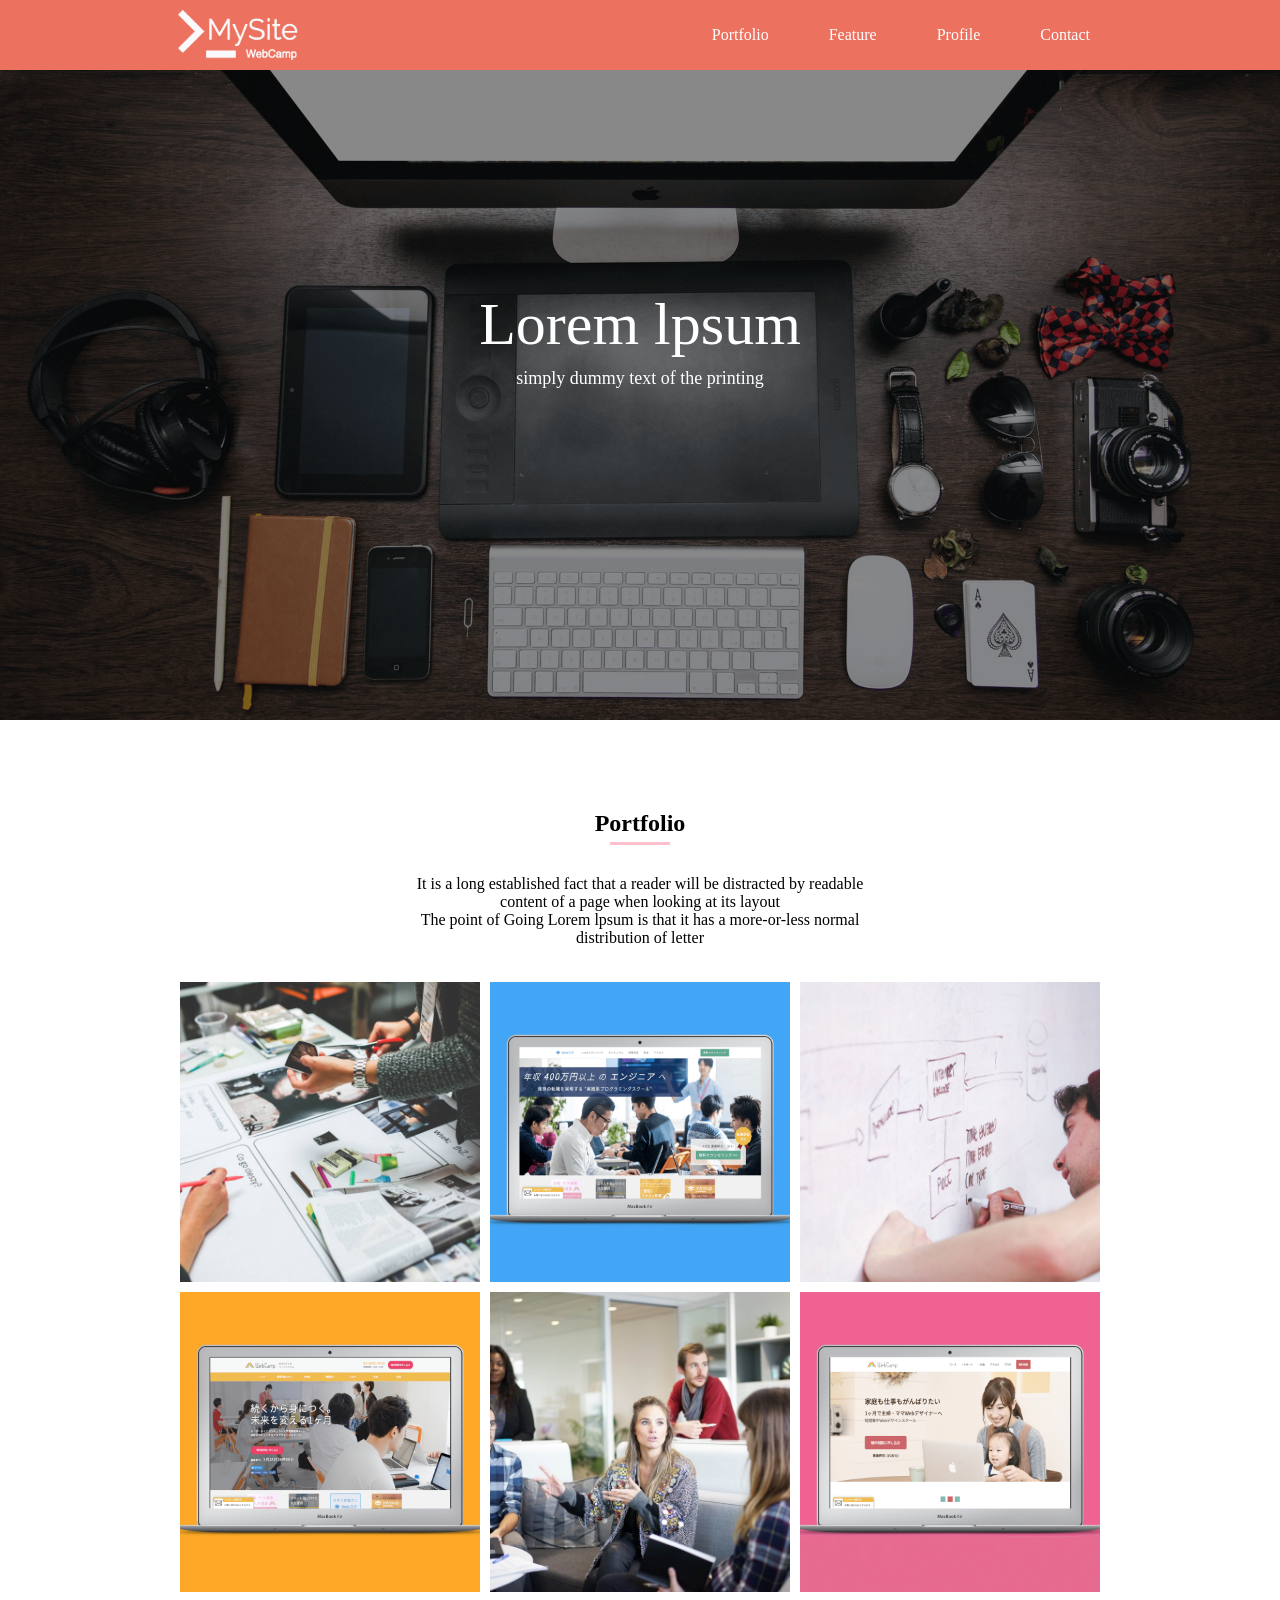
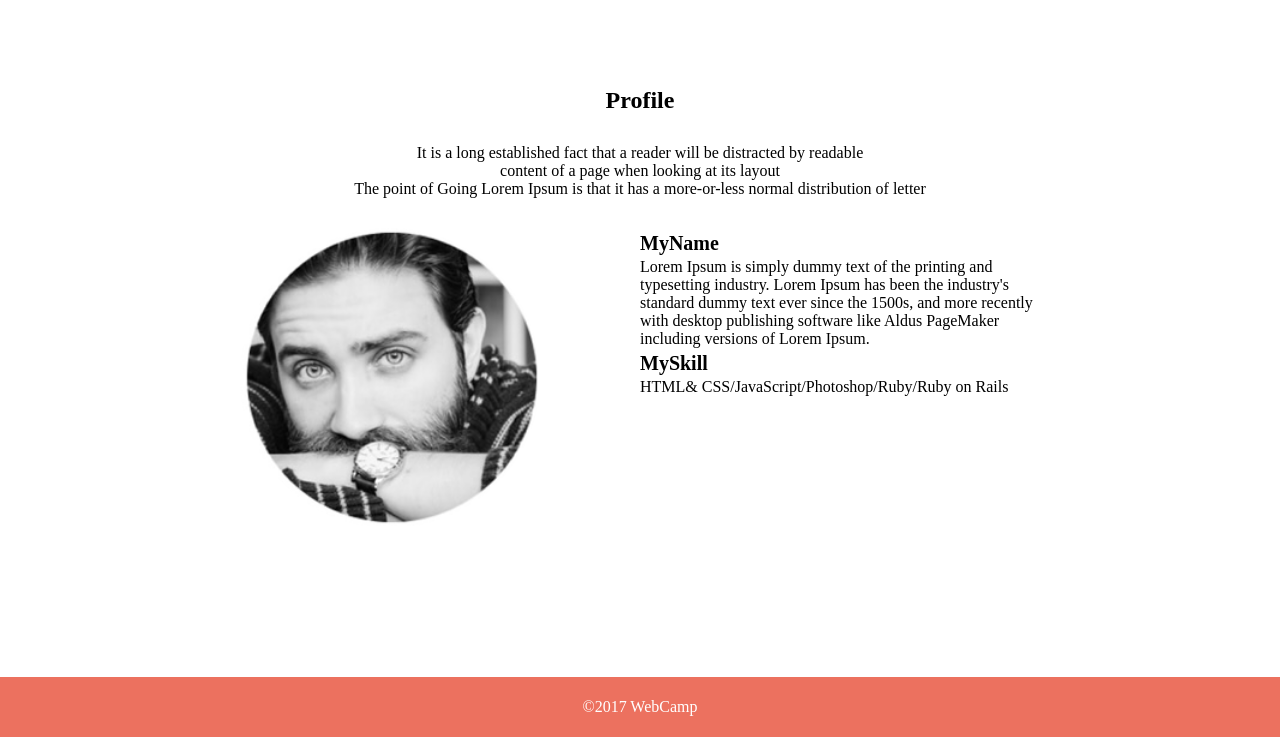
<file: mysite-3/mysite.html>
<!DOCTYPE html>
<html lang="ja">

<head>
  <meta charset="UTF-8" />
  <link rel="stylesheet" href="mysite.css" />
  <title>MySite</title>
</head>

<body>


  <header>
    <nav>
      <h1 class="heading">
        <a href="mysite.html">
          <img src="img/logo.png">
        </a>
      </h1>



      <ul class="nav-list">
        <li class="nav-list-item">
          <a href="mysite.html">Portfolio</a>
        </li>
        <li class="nav-list-item">Feature</li>
        <li class="nav-list-item">Profile</li>
        <li class="nav-list-item">Contact</li>
      </ul>
    </nav>
  </header>

  <div class="main-visual">
    <div class="main-visual-text">
      <p class="main-visual-title">Lorem lpsum</p>
      <p class="main-visual-subtitle">simply dummy text of the printing</p>
    </div>
  </div>

  <main>

    <div class="portfoliozone">
       <h2>Portfolio</h2>

        <div class="border_line"></div>
        <p class="main-text">
          It is a long established fact that a reader will be distracted by readable <br>
          content of a page when looking at its layout<br>
          The point of Going Lorem lpsum is that it has a more-or-less normal <br>
          distribution of letter
        </p>

        <div class="main-contents">
          <div class="main-contents-box img1"></div>
          <div class="main-contents-box img2"></div>
          <div class="main-contents-box img3"></div>
          <div class="main-contents-box img4"></div>
          <div class="main-contents-box img5"></div>
          <div class="main-contents-box img6"></div>
        </div>

      </div>
  </main>


<section>
  
  <div class="profilebox"> 
    <h1>Profile</h1>
    <p class="profiletext">
      It is a long established fact that a reader will be distracted by readable<br>
      content of a page when looking at its layout<br>
      The point of Going Lorem Ipsum is that it has a more-or-less normal distribution of letter<br>
    </p>
  </div>

  <div class="myiconzone">
    <div class="myicon"></div>
    <div class="myicontext">
      <h1 class="midasi">MyName</h1>
      <p>Lorem Ipsum is simply dummy text of the printing and typesetting industry. Lorem Ipsum has been the
        industry's standard dummy text ever since the 1500s, and more recently with desktop publishing software like
        Aldus PageMaker including versions of Lorem Ipsum.</p>
      <h1 class="midasi">MySkill</h1>
      <p>HTML& CSS/JavaScript/Photoshop/Ruby/Ruby on Rails</p>

    </div>
    </div>
  </div>
</section>


<footer>
    <p class="footer-text">©2017 WebCamp</p>
  </footer>
</body>

</html>



<!--「Profileセクションは section要素（<section>タグ）を使って作成」という要件を満たせていないようです。

・「profile」は見出しタグを使いましょう。
　また、先頭は大文字の「Profile」としてください。
　MyName, MySkillも同様です。見本と同じになるようにしましょう。

・画像領域、MyName/MySkill領域の横幅 400pxという要件を満たせていないようです。

・セクション下部に余白 90pxという要件を満たせていないようです。
-->
</file>
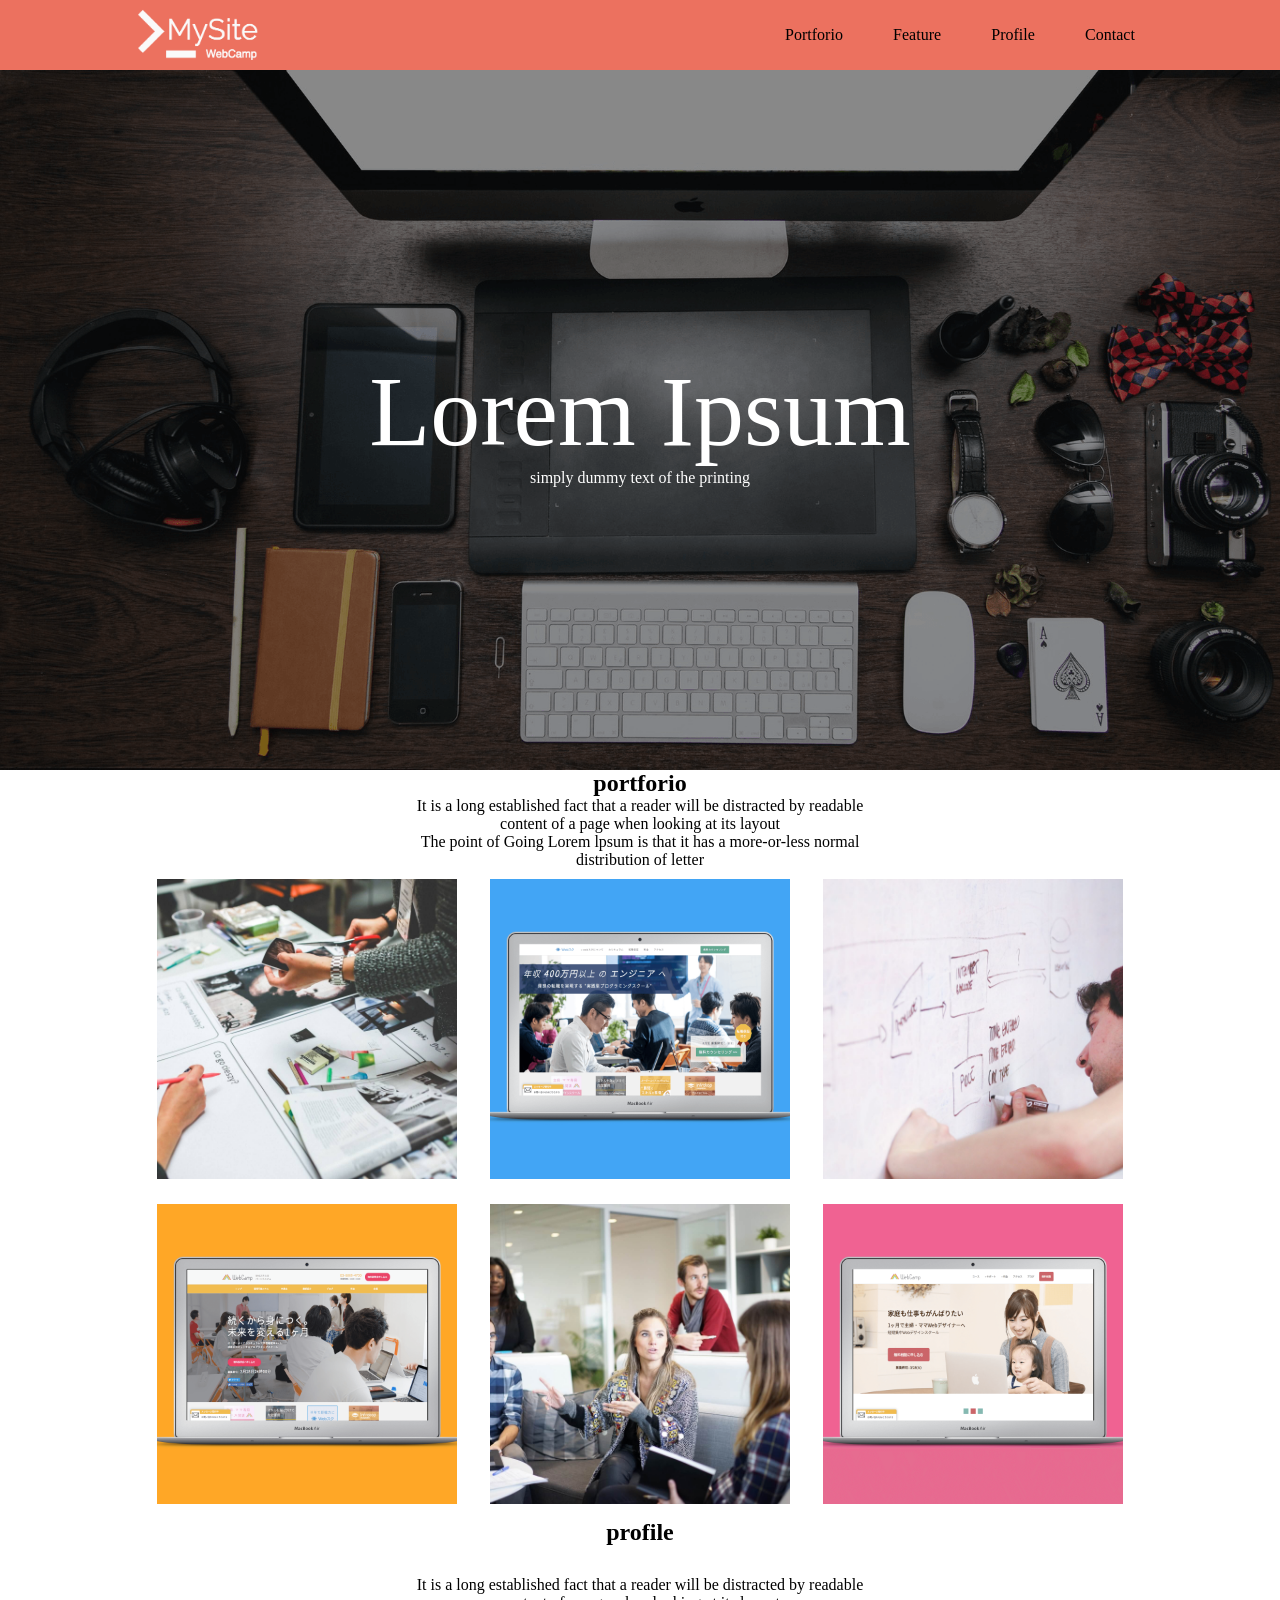
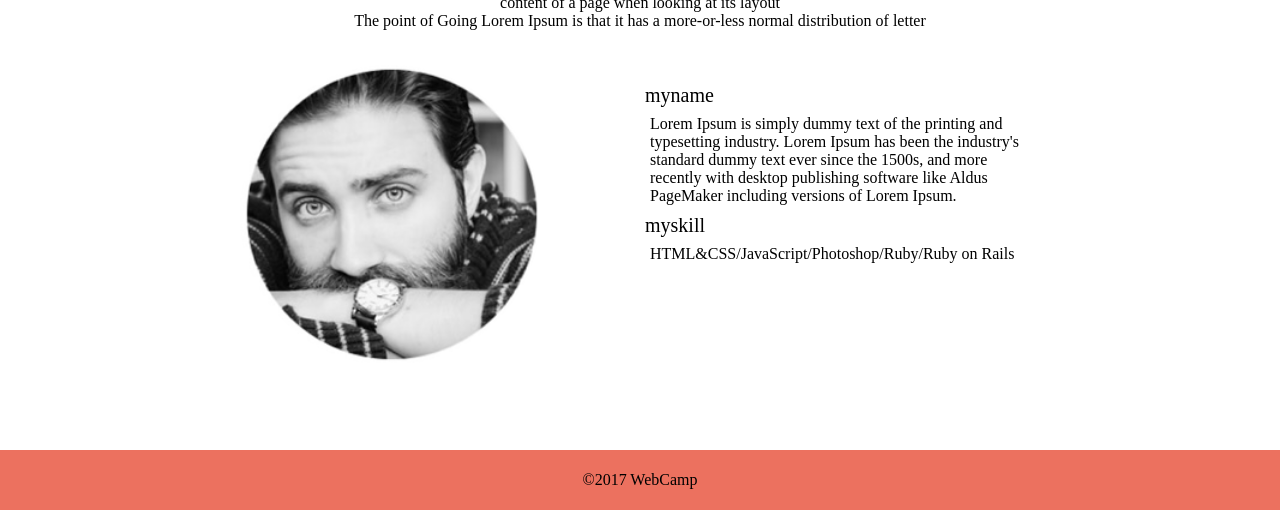
<file: mysite/mysite.html>
<!DOCTYPE html>
<html lang="en">
<head>
    <meta charset="UTF-8">
    <meta name="viewport" content="width=device-width, initial-scale=1.0">
    <link rel="stylesheet" href="mysite.css"/>
    <title>My Website</title>
</head>
<body>


<header>    
       <div class="logo">
        <a href="mysite.html"><img src="img/logo.jpg" alt=""></a>
     </div>

    <nav> 
        <ul>
            
            <li>Portforio</li>
            <li>Feature</li>
            <li>Profile</li>
            <li>Contact</li>
        </ul>
    </nav>
</header>

<main>
    
    <section class="top">
        <div class="toptext">
            
            <div class="title">Lorem Ipsum</div>
            <p>simply dummy text of the printing</p>
        </div>
    </section>

    
    <section class="portforiobox">
        <h1>portforio</h1>
        <p>It is a long established fact that a reader will be distracted by readable <br>
          content of a page when looking at its layout<br>
          The point of Going Lorem lpsum is that it has a more-or-less normal <br>
          distribution of letter
        </p>
    </section>

   
    <section class="gazobox">
      <div class="gazozone">
        <div class="gazo img1"></div>
        <div class="gazo img2"></div>
        <div class="gazo img3"></div>
        <div class="gazo img4"></div>
        <div class="gazo img5"></div>
        <div class="gazo img6"></div>
      </div>
    </section>      
    
    
    
    <section class="myprois">
      <h1>profile</h1>
        <div class="protext">
         <p>It is a long established fact that a reader will be distracted by readable<br>
          content of a page when looking at its layout<br>
          The point of Going Lorem Ipsum is that it has a more-or-less normal distribution of letter</p>
         </div>
   </section>

    
    
   <div class="kaobox">
      <div class="kao"></div>
      <div class="kaotext">
          <div class="myname">myname</div>
          <div class="mynametext">Lorem Ipsum is simply dummy text of the printing and typesetting industry. Lorem Ipsum has been the industry's standard dummy text ever since the 1500s, and more recently with desktop publishing software like Aldus PageMaker including versions of Lorem Ipsum.</div>
          <div class="myskill">myskill</div>
          <div class="myskilltext">HTML&CSS/JavaScript/Photoshop/Ruby/Ruby on Rails</div>
      </div>
  </div>
   

</main>
<footer>©2017 WebCamp</footer>
    
</body>
</html>
</file>
<file: mysite-3/mysite.css>
* {
  margin: 0;
  padding: 0;
  box-sizing: border-box;
}

header{
  width: 100%; 
  height: 70px;
  background-color: #EC715F; 
}

.heading img{height: 70px;}

nav{
  width: 960px; 
  height: 70px;
  margin: 0 auto; 
  display: flex; 
  justify-content: flex-end;
}

nav > :first-child {margin-right: auto;}

.nav-list{
  width: 560px; 
  display: flex; 
  justify-content: flex-end; 
}

.nav-list-item{
  margin: 0 30px; 
  list-style: none; 
  line-height: 70px; 
  text-align: center; 
  color: white; 
}

.nav-list-item a{
  text-decoration: none; color: white; }

.main-visual{ 
  width: 100%;
  height: 650px; 
  background-image: url(img/mv.png); 
  background-size: cover; 
  background-position: center; 
}

.main-visual-text{
  width: 650px; 
  height: 650px; 
  margin: 0 auto; 
  text-align: center;
  color:white;  
}
.main-visual-title{
  padding-top: 220px; 
  font-size: 60px; 
}

.main-visual-subtitle{
  font-size: 18px; 
  line-height: 38px;}

main{
  width: 100%;
 justify-items: center;
}

.portfoliozone{
  padding: 90px 0 ;
  text-align: center; 
}

.border_line{
    width: 60px; 
    height: 8px; 
    border-bottom: 3px solid pink; 
    margin: 0 auto;  
}

.main-text{padding: 30px 0; }

.main-contents{
  width: 930px; 
  margin: 0 auto; 
  display: flex; 
  flex-wrap: wrap;
}

.main-contents-box{
  width: 300px; 
  height: 300px; 
  margin:5px; 
  background-size: cover; 
  background-position: center; 
}


.img1{background-image: url(img/img1.jpg);}
.img2{background-image: url(img/img2.jpg);}
.img3{background-image: url(img/img3.jpg);}
.img4{background-image: url(img/img4.jpg);}
.img5{background-image: url(img/img5.jpg);}
.img6{background-image: url(img/img6.jpg);}



section{
  width: 100%;
  height: 500px;
justify-items: center;
margin-bottom: 90px;
}

.profilebox{text-align: center;}
.profiletext{
  margin: 30px 0;
  text-align: center;}



.myiconzone{
  width: 800px;
  height: 300px;
  margin: auto;
  display: flex;
  justify-content: center;
}

.myicon{
  width: 300px; 
  height: 300px; 
  background-color: pink;
background-image:url(img/myicon.jpg);
border-radius: 50%;
background-size: cover;
margin-right: 100px;
}

.myicontext{
  width: 400px; 
  height: 300px;
}

.midasi{
  width: 400px;
  font-size: 20px;line-height: 30px;
}


footer {
  width: 100%; /* 横幅100% */
  height: 60px; 
  text-align: center; 
  line-height: 60px;
  background-color: #EC715F; 
}

.footer-text { color: white; }
</file>
<file: mysite/mysite.css>
*{
  margin: 0;
  padding: 0;
  box-sizing: border-box;
}

header{
  width: 100%;
  height: 70px; 
  background-color:#EC715F;;
  padding: 0 20px;
  display: flex;
  justify-content: space-between;

}

.logo img{
  width: auto;height: 70px;
 margin-left:100px;
}

nav{
  width: 500px;
  height: 70px;
}

nav  ul{
list-style: none;
line-height: 70px;
display: flex;
justify-content: space-around;
margin-right: 100px;
}

.top{
  width: 100%;height: 700px;
  background-image: url(img/visual.jpg);
  background-size: cover;
  display: flex;
  justify-content: center;
  align-items: center;
}

.toptext {
  text-align: center;
  color: white;
  }

.title{font-size: 100px;}


.portforiobox{
  text-align: center;
}


.gazobox{width: 100%;height: 650px;}
.gazozone
{
  width: 1000px;height: 650px;
  margin: 0 auto;
  display: flex; 
  flex-wrap: wrap;
  justify-content:space-around;
}

.gazo{
  width: 300px;height: 300px;
  margin: 10px;
  background-size: cover;
  background-position:center 
}


.img1{background-image: url(img/img1.jpg);}
.img2{background-image: url(img/img2.jpg);}
.img3{background-image: url(img/img3.jpg);}
.img4{background-image: url(img/img4.jpg);}
.img5{background-image: url(img/img5.jpg);}
.img6{background-image: url(img/img6.jpg);}

.myprois{text-align: center;}
.protext{padding: 30px 0;}


.kaobox{
  height: 390px;
  display: flex;
  justify-content: center;
}

.kao{
  width: 300px; 
  height: 300px; 
background-image:url(img/kao.jpg);
border-radius: 50%;
background-size: cover;
margin:5px;
}

.kaotext{
  padding-top: 20px;
  width: 400px; 
  height: 300px;
  margin-left: 100px;
}


.myname{font-size: 20px;line-height: 30px;}
.mynametext{margin: 5px;}
.myskill{font-size: 20px;line-height: 30px;}
.myskilltext{margin: 5px;}


footer{
  width: 100%;
  height: 60px;
background-color:#EC715F;
text-align: center;
line-height: 60px;
}
</file>
